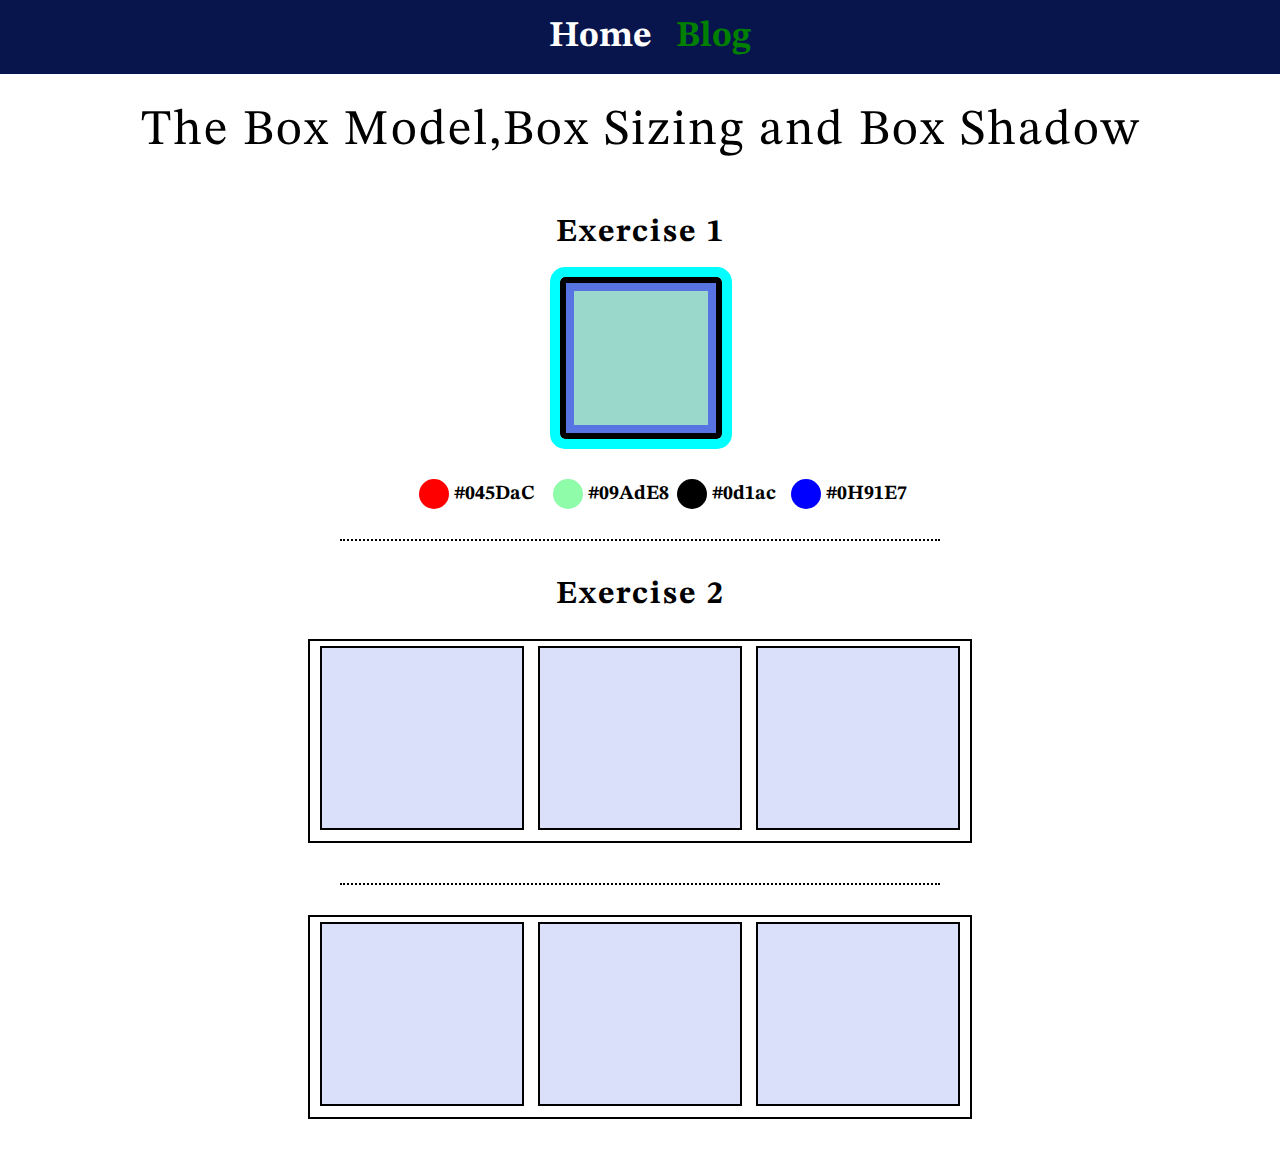
<file: checkpoint-1/index.html>
<!DOCTYPE html>
<html lang="en">

<head>
    <meta charset="UTF-8">
    <meta http-equiv="X-UA-Compatible" content="IE=edge">
    <meta name="viewport" content="width=device-width, initial-scale=1.0">
    <title>Checkpoint-1</title>
    <link rel="stylesheet" href="style.css">
    <link href="https://fonts.googleapis.com/css2?family=STIX+Two+Text&display=swap" rel="stylesheet">
</head>

<body>
    <header>
        <nav class="nav">
            <a id="color" href="#">Home</a>
            <a href="blog.html">Blog</a>
        </nav>
    </header>
    <section>
        <div class="container">
            <div class="parent">
                <h1>The Box Model,Box Sizing and Box Shadow</h1>
                <h2>Exercise 1</h2>
                <div class="box"></div>
            </div>
            <div class="parent-small-box">
                <div class="small-box"><span>#045DaC</span></div>
                <div class="small-box box-1"><span>#09AdE8</span></div>
                <div class="small-box box-2"><span>#0d1ac</span></div>
                <div class="small-box box-3"><span>#0H91E7</span></div>
            </div>
            <div class="dashed"></div>
        </div>
        <div class="container parent">
            <h2>Exercise 2</h2>
            <div class="big-box">
              <div class="inner"></div>
              <div class="inner"></div>
              <div class="inner"></div>
            </div>
            <div class="dashed"></div>
            <div class="big-box">
                <div class="inner"></div>
                <div class="inner"></div>
                <div class="inner"></div>
              </div>
        </div>
    </section>
</body>

</html>
</file>
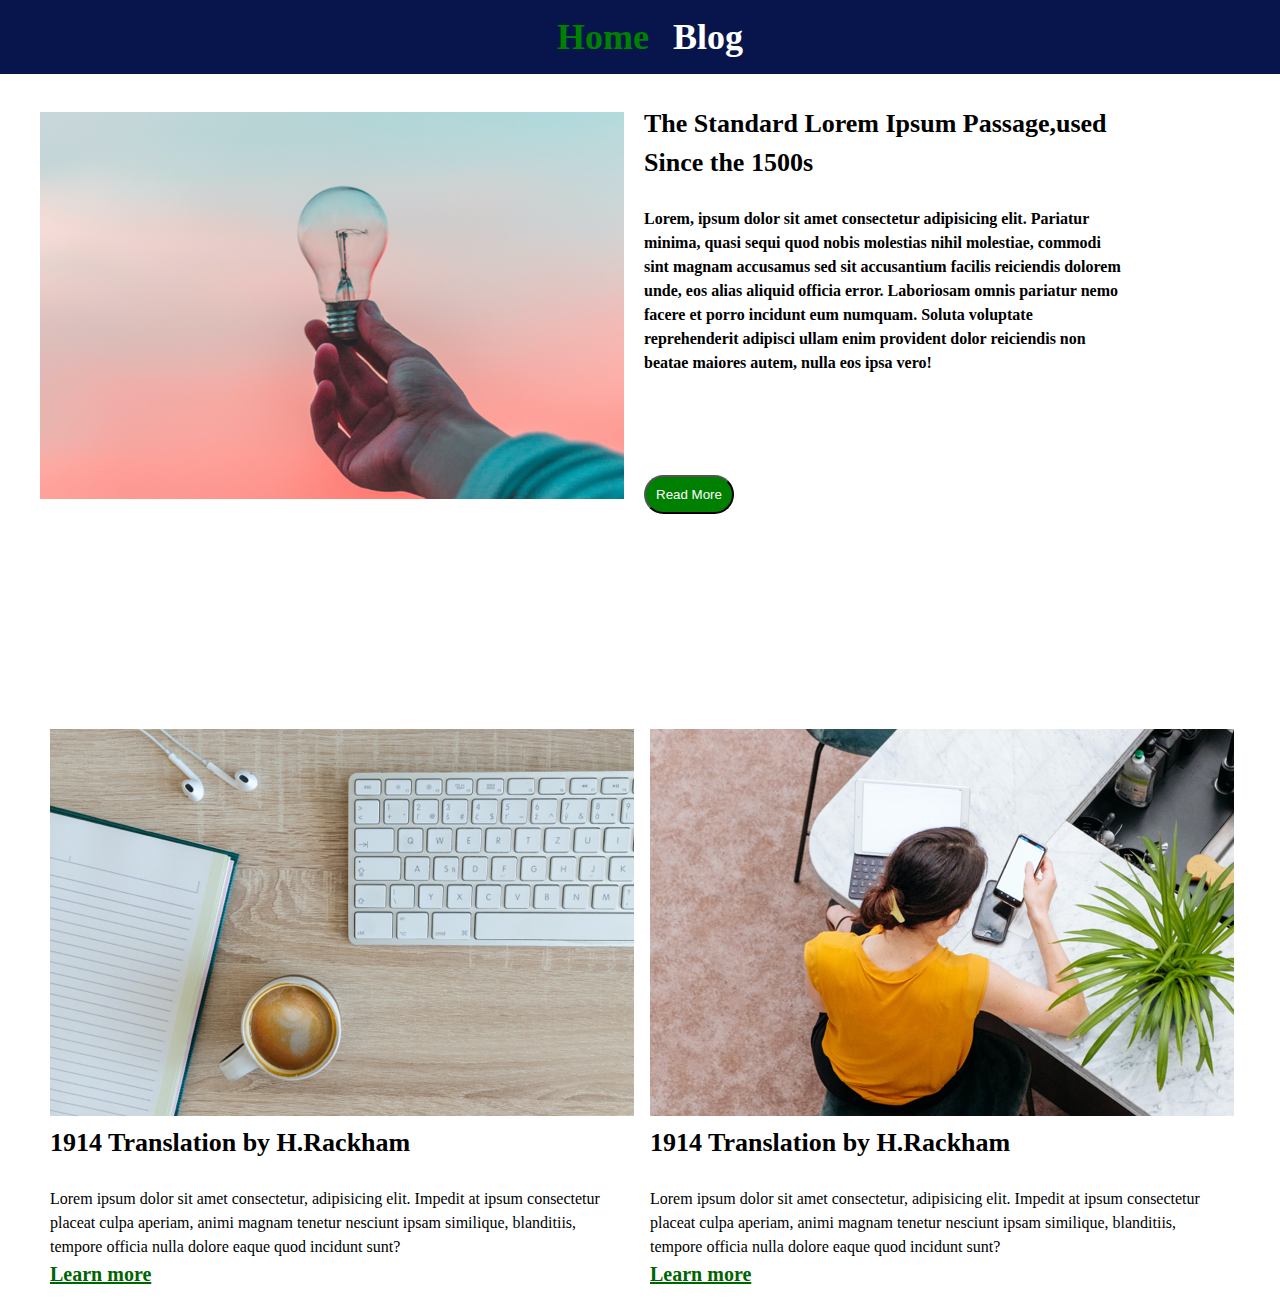
<file: checkpoint-1/blog.html>
<!DOCTYPE html>
<html lang="en">
<head>
    <meta charset="UTF-8">
    <meta http-equiv="X-UA-Compatible" content="IE=edge">
    <meta name="viewport" content="width=device-width, initial-scale=1.0">
    <title>Document</title>
<link rel="stylesheet" href="./main.css">
</head>
<body>
    <header>
        <nav class="check">
            <a class="child " href="index.html">Home</a>
            <a id="color" class="child " href="">Blog</a>
        </nav>
    </header>
    <section>
        <div class="parent container">
            <div class="box-1"><img src="./assets/pic01.png" alt="test"></div>
            <div class="box-2">
                <h2 class="blog-heading">The Standard Lorem Ipsum Passage,used Since the 1500s</h2>
                <p class="para">Lorem, ipsum dolor sit amet consectetur adipisicing elit. Pariatur minima, quasi sequi
                  quod nobis molestias nihil molestiae, commodi sint magnam accusamus sed sit accusantium 
                  facilis reiciendis dolorem unde, eos alias aliquid officia error. Laboriosam omnis pariatur
                   nemo facere et porro incidunt eum numquam. Soluta voluptate reprehenderit adipisci ullam 
                   enim provident dolor reiciendis non beatae maiores autem, nulla eos ipsa vero!</p>
                   <button class="btn">Read More</button>
            </div>
        </div>
        <div class="container new">
            <div class="div-1">
                <img src="./assets/pic02.png" alt="no">
                <h2 class="blog-heading">1914 Translation by H.Rackham</h2>
                <p>Lorem ipsum dolor sit amet consectetur, adipisicing elit. Impedit at ipsum consectetur
                     placeat culpa aperiam, animi magnam tenetur nesciunt ipsam similique, blanditiis,
                      tempore officia nulla dolore eaque quod incidunt sunt?</p>
                <a href="#" class="link">Learn more</a>
            </div>
            <div class="div-1">
                <img src="./assets/pic03.png" alt="no">
                <h2 class="blog-heading">1914 Translation by H.Rackham</h2>
                <p>Lorem ipsum dolor sit amet consectetur, adipisicing elit. Impedit at ipsum consectetur
                     placeat culpa aperiam, animi magnam tenetur nesciunt ipsam similique, blanditiis,
                      tempore officia nulla dolore eaque quod incidunt sunt?</p>
               
                <a href="k" class="link">Learn more</a>
            </div>
        </div>
    </section>
    
</body>
</html>
</file>
<file: checkpoint-1/style.css>
/* http://meyerweb.com/eric/tools/css/reset/ 
   v2.0 | 20110126
   License: none (public domain)
*/

html, body, div, span, applet, object, iframe,
h1, h2, h3, h4, h5, h6, p, blockquote, pre,
a, abbr, acronym, address, big, cite, code,
del, dfn, em, img, ins, kbd, q, s, samp,
small, strike, strong, sub, sup, tt, var,
b, u, i, center,
dl, dt, dd, ol, ul, li,
fieldset, form, label, legend,
table, caption, tbody, tfoot, thead, tr, th, td,
article, aside, canvas, details, embed, 
figure, figcaption, footer, header, hgroup, 
menu, nav, output, ruby, section, summary,
time, mark, audio, video {
	margin: 0;
	padding: 0;
	border: 0;
	font-size: 100%;
	font: inherit;
	vertical-align: baseline;
}
/* HTML5 display-role reset for older browsers */
article, aside, details, figcaption, figure, 
footer, header, hgroup, menu, nav, section {
	display: block;
}
body {
	line-height: 1;
}
ol, ul {
	list-style: none;
}
blockquote, q {
	quotes: none;
}
blockquote:before, blockquote:after,
q:before, q:after {
	content: '';
	content: none;
}
table {
	border-collapse: collapse;
	border-spacing: 0;
}

/* custom styles */
*::before ,*::after{
    box-sizing: border-box;
}

body{
    font-family:16px ;
    line-height: 1.5;
    font-family: 'STIX Two Text', serif;
}
/* header */
.check{
    background-color:blue;
    font-size: 60px;
    text-decoration: none;
}
.container{
    max-width: 1200px;
    margin: 0 auto;
}
.nav{
    background-color:#08154C;
    padding:10px 0;
    text-align: center;
}
.nav a{
    font-size: 36px;
    text-decoration: none;
    color:green;
    text-decoration: none;
    margin-left: 20px;
    font-weight: 900;
}
#color {
    color:#ffffff;
}
/* .one {
    color: #ffffff;
} */
.parent{
    text-align: center;
}
.parent h1{
    font-size:50px;
    padding: 20px 0;
    letter-spacing: 2px;
}
.parent h2{
    font-size:32px;
    font-weight: 900;
    letter-spacing: 2px;
    text-align: center;
    margin: 20px 0;
}
.box{
    width: 150px;
    height: 150px;
    border:6px solid black;
    border-radius: 5px;
    background-color:#99D8CA;
    box-shadow: inset 8px 8px 0px #5873E2, inset -8px -8px 0px #5873E2;
     outline: 10px solid aqua; 
     text-align: center;
    transform:translate -x(-50%);
    transform:translate -y(-50%);
    margin-left: 520px;
    margin-top:20px;
}
.parent-small-box{
    width:50%;
    text-align: center;
    margin-top: 20px;
    margin-left: 250px;
    margin-bottom: 30px;
}
.small-box{
    width: 30px;
    height: 30px;
    background-color:red;
    border-radius: 50%;
    display: inline-block;
    /* margin: 20px 60px; */
    text-align: center;
    margin-top: 20px;
    margin-left:100px;
    margin-right: 50px;
    /* text-transform: middle; */
}
span{
    margin-left:35px;
    font-size: 20px;
    font-weight: 900;
}
.box-1{
     background-color:#8FFCA9;
     margin:0 50px;
}
.box-2{
    background-color:black ;
    margin: 0 40px;
}
.box-3{
   background-color:blue;
   margin: 0 40px;
}
.dashed{
    width: 600px;
    border-bottom: 2px solid  black;
    border-style: dotted;
    /* margin-top: 30px; */
    /* margin-left: 300px; */
    margin: 0 auto;
    margin-bottom: 30px;
}
.big-box{
    width: 660px;
    height: 200px;
    border: 2px solid black;
    margin: 0 auto;
    margin-bottom:40px;
}
.inner{
    width: 200px;
    height: 180px;
    border: 2px solid black;
    display: inline-block;
    margin: 5px;
    background-color: #DAE0FA;
}
</file>
<file: checkpoint-1/main.css>
/* http://meyerweb.com/eric/tools/css/reset/ 
   v2.0 | 20110126
   License: none (public domain)
*/

html, body, div, span, applet, object, iframe,
h1, h2, h3, h4, h5, h6, p, blockquote, pre,
a, abbr, acronym, address, big, cite, code,
del, dfn, em, img, ins, kbd, q, s, samp,
small, strike, strong, sub, sup, tt, var,
b, u, i, center,
dl, dt, dd, ol, ul, li,
fieldset, form, label, legend,
table, caption, tbody, tfoot, thead, tr, th, td,
article, aside, canvas, details, embed, 
figure, figcaption, footer, header, hgroup, 
menu, nav, output, ruby, section, summary,
time, mark, audio, video {
	margin: 0;
	padding: 0;
	border: 0;
	font-size: 100%;
	font: inherit;
	vertical-align: baseline;
}
/* HTML5 display-role reset for older browsers */
article, aside, details, figcaption, figure, 
footer, header, hgroup, menu, nav, section {
	display: block;
}
body {
	line-height: 1;
}
ol, ul {
	list-style: none;
}
blockquote, q {
	quotes: none;
}
blockquote:before, blockquote:after,
q:before, q:after {
	content: '';
	content: none;
}
table {
	border-collapse: collapse;
	border-spacing: 0;
}

/* custom styles */
*::before ,*::after{
    box-sizing: border-box;
}

body{
    font-family:16px ;
    line-height: 1.5;
    font-family: 'STIX Two Text', serif;
}
/* header */
.container{
    max-width: 1200px;
    margin: 0 auto;
    padding:0 auto; ;
}
.check{
    background-color:#08154C;
    padding:10px 0;
    text-align: center;
}
#color {
    color:#ffffff;
}
.child{
    font-size: 36px;
    text-decoration: none;
    color:green;
    text-decoration: none;
    margin-left: 20px;
    font-weight: 900;
}
.parent{
    padding: 30px 0;
    width: 100% ;
    /* border: 2px solid black; */
    height: 65vh;
}
.box-1{
     display:inline-block;
    width: 50%;
     height:100%; 
}
.box-2{
    width: 40%;
    height: 100%;
    display:inline-block;
    margin-bottom: 100px;
}
.blog-heading{
    font-size:26px;
    font-weight:600;
    margin-bottom: 25px;
}
.para{
    margin-bottom:100px;
    font-size: 16px;
    font-weight: 600;
}
.btn{
    border-radius: 2px solid black;
    background-color:green;
    border-radius: 20px;
    padding: 10px;
    margin-bottom: 20px;
    color:#ffffff;
}

.div-1{
    width: 48%;
    display: inline-block;
    margin:10px;
    top: 0;
}

.new{
    /* border: 2px solid red; */
}
.link{
    font-size: 20px;
    color:darkgreen;
    font-weight: 900;
}
</file>
